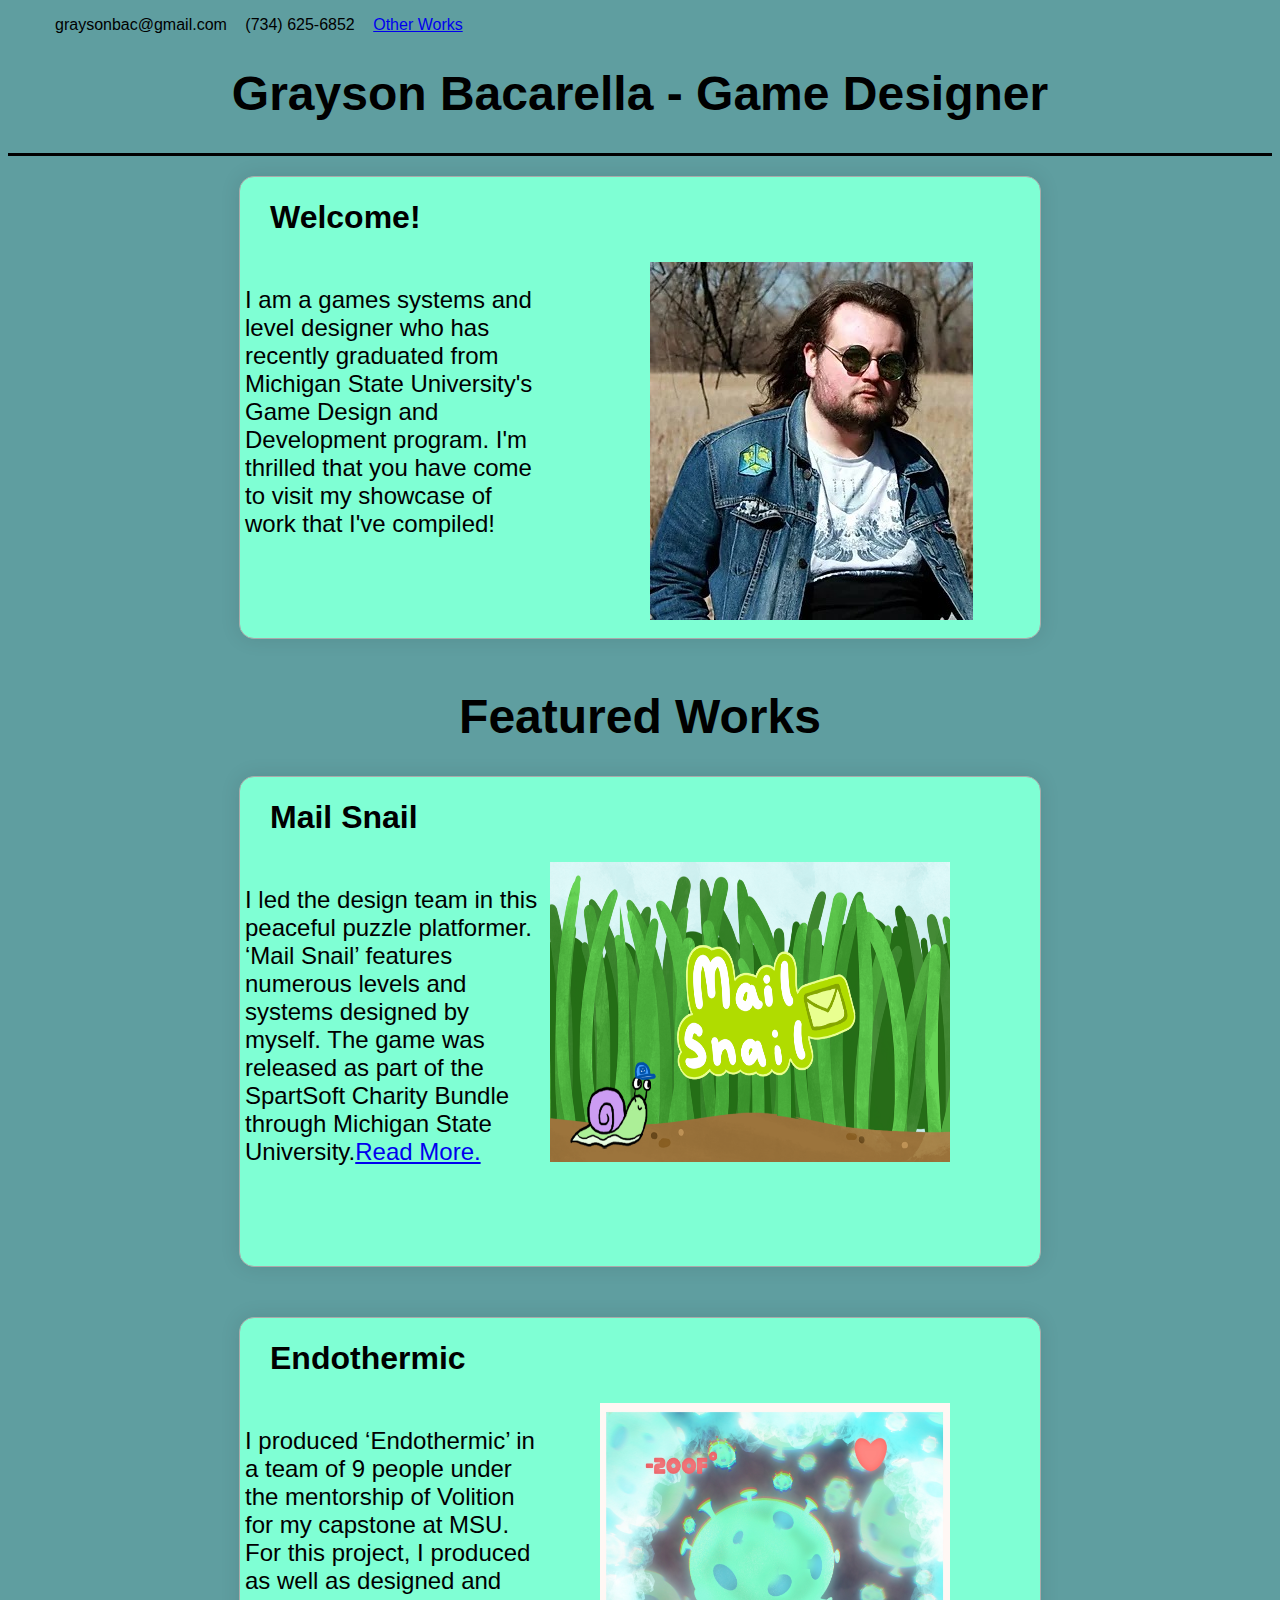
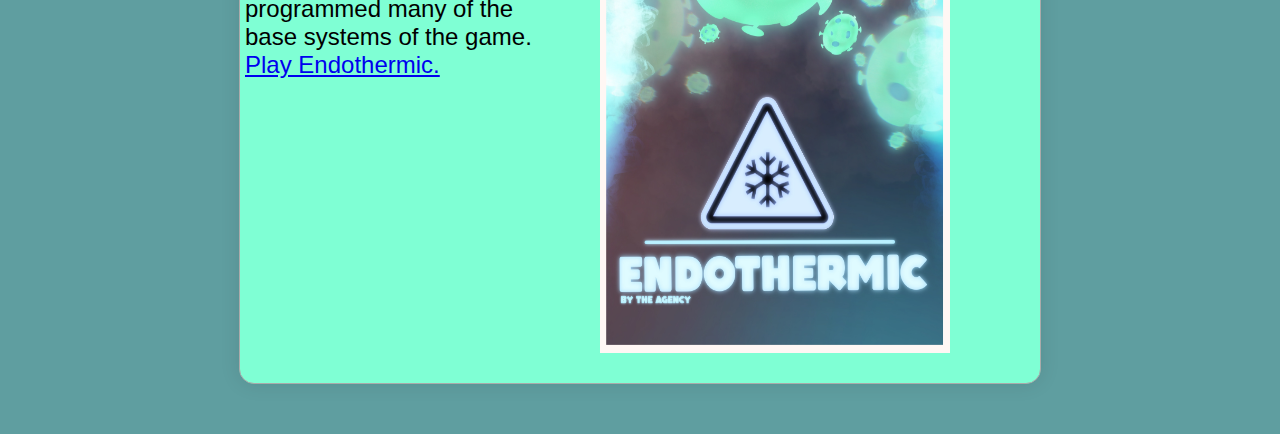
<file: index.html>
<!DOCTYPE html>
<html lang="en">
<head>
    <meta charset="UTF-8">
    <meta http-equiv="X-UA-Compatible" content="IE=edge">
    <meta name="viewport" content="width=device-width, initial-scale=1.0">
    <link rel="stylesheet" href="style.css">
    <title>Grayson Bacarella</title>
</head>
<body>
    <div class="header">
        <ul class = "contact">
            <li>graysonbac@gmail.com</li>
            <li>(734) 625-6852</li>
            <li><a href="otherworks.html">Other Works</a></li>
        </ul>
        <h1 class="pageTitle">Grayson Bacarella - Game Designer</h1>
    </div>

    <div class="contentSection">
        <h1 class="contentTitle">Welcome!</h1>
        <p class="contentBody">I am a games systems and level designer who has recently graduated from Michigan State University's Game Design and Development program. I'm thrilled that you have come to visit my showcase of work that I've compiled!</p>
        <img class="contentImage" src="Headshot.jpg" alt="A picture of Grayson Bacarella">
    </div>
    
    <h1 class="sectionHeader">Featured Works</h1>

    <div class="contentSection">
        <h1 class="contentTitle">Mail Snail</h1>
        <p class="contentBody">I led the design team in this peaceful puzzle platformer. ‘Mail Snail’ features numerous levels and systems designed by myself. The game was released as part of the SpartSoft Charity Bundle through Michigan State University.<a href="https://amanda-hackbardt.itch.io/mail-snail">Read More.</a>
        </p>
        <img class="MailSnailImage" src="mailsnailpromo.png" alt="Promo art of the game Mail Snail">
    </div>

    <div class="contentSection">
        <h1 class="contentTitle">Endothermic</h1>
        <p class="contentBody">I produced ‘Endothermic’ in a team of 9 people under the mentorship of Volition for my capstone at MSU. For this project, I produced as well as designed and programmed many of the base systems of the game.
        <a href="https://graysonbac.itch.io/endothermic">Play Endothermic.</a>
        </p>
        <img class="EndoImage" src="Endoposter.jpg" alt="Poster for the game Endothermic">
    </div>
</body>
</html>
</file>
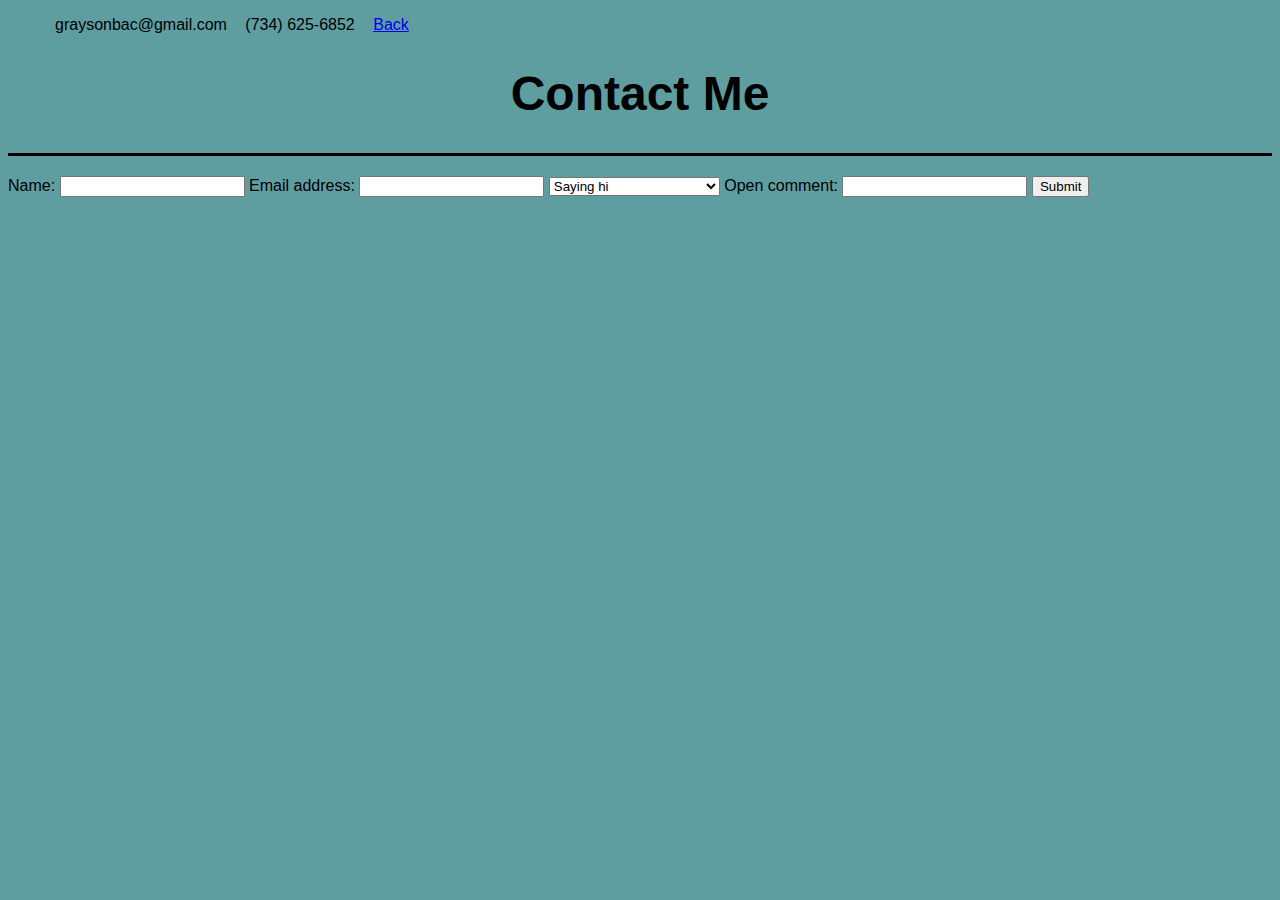
<file: otherworks.html>
<!DOCTYPE html>
<html lang="en">
<head>
    <meta charset="UTF-8">
    <meta http-equiv="X-UA-Compatible" content="IE=edge">
    <meta name="viewport" content="width=device-width, initial-scale=1.0">
    <link rel="stylesheet" href="style.css">
    <title>Contact Me</title>
</head>
<body>
    <div class="header">
        <ul class = "contact">
            <li>graysonbac@gmail.com</li>
            <li>(734) 625-6852</li>
            <li><a href="index.html">Back</a></li>
        </ul>
        <h1 class="pageTitle">Contact Me</h1>
    </div>

    <form>
        <label>Name:
            <input type="text">
        </label>
        <label>Email address:
            <input type="text">
        </label>
        <select name="Reason for Contact">
            <option value="Saying hi">Saying hi</option>
            <option value="Looking for a contractor">Looking for a contractor</option>
            <option value="Interested in an interview">Interested in an interview</option>
        </select>
        <label>Open comment:
            <input type="text">
        </label>
        <button>Submit</button>
    </form>
</body>
</html>
</file>
<file: style.css>
ul.contact li {
    display: inline;
    list-style-type: none;
    margin: 5px;
    padding: 2px;

}

.header {
    border-bottom: 3px solid black;
}

.pageTitle {
    font-size: 48px;
    text-align: center;
}

.contentSection {
    background-color: aquamarine;
    border-radius: 15px;
    margin: 0 auto;
    margin-bottom: 50px;
    margin-top: 20px;
    width: 800px;
    box-shadow: rgba(0,0,0, 0.1) 0 0 20px;
    border: 1px solid #aaa;
    display: grid;
    grid-template-columns: 1fr 1fr 1fr;
    gap: 5px;
}

.contentTitle {
    grid-column: 1;
    grid-row: 1;
    margin-left: 30px;
}

.contentBody {
    grid-column: 1;
    width: 300px;
    margin-bottom: 100px;
    font-size: 24px;
    grid-row: auto;
}

.contentImage {
    grid-column: 2;
    grid-row: auto;
    margin-left: 100px;
}

.MailSnailImage {
    grid-column: 2;
    grid-row: auto;
    height: 300px;
    width: 400px;
    margin-bottom: 5px;
}

.EndoImage {
    grid-column: 2;
    grid-row: auto;
    height: 550px;
    width: 350px;
    margin-bottom: 30px;
    margin-left: 50px;
}

.sectionHeader {
    text-align: center;
    font-size: 48px;
}

p {
    margin-left: 5px;
}

body {
    background-color: cadetblue;
    font-family: Helvetica, sans-serif;
}

form {
    margin-top: 20px;
    width: 100%;
}
</file>
